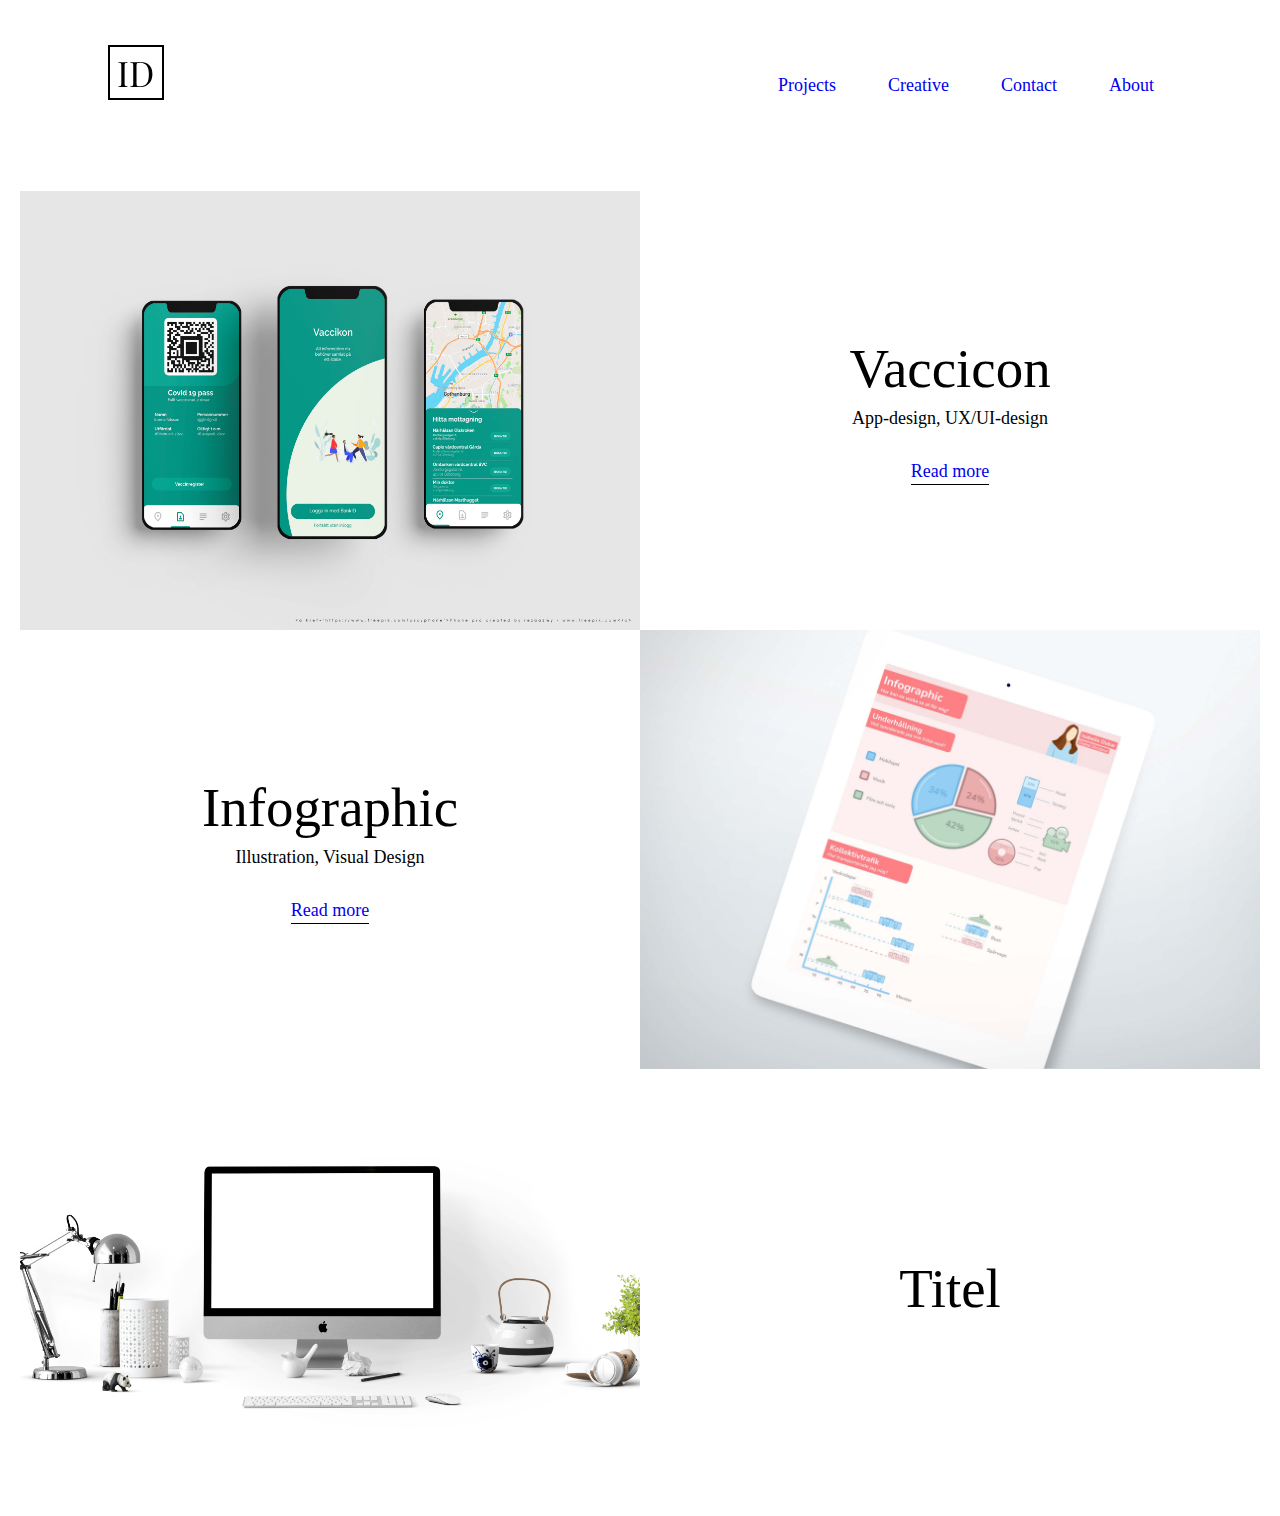
<file: projects.html>
<!DOCTYPE html>
<html lang="en">
  <head>
    <meta charset="UTF-8" />
    <meta http-equiv="X-UA-Compatible" content="IE=edge" />
    <meta name="viewport" content="width=device-width, initial-scale=1.0" />
    <link rel="stylesheet" href="styles.css" />
    <title>Projects</title>
  </head>
  <body>
    <!-- Nav bar -->
    <div class="navbar">
      <a href="index.html">
        <img src="Logga.svg" alt="" />
      </a>
      <nav>
        <ul class="menu">
          <li><a href="projects.html">Projects</a></li>
          <li><a href="creative.html">Creative</a></li>
          <li><a href="contact.html">Contact</a></li>
          <li><a href="about.html">About</a></li>
        </ul>
      </nav>
    </div>

    <!-- Cases -->
    <div class="flexbox-container-row-1">
      <div class="flexbox-item">
        <img
          src="Images/vaccinapp_mockup.jpg"
          alt=""
          width="620px"
          height="439px"
        />
      </div>

      <div class="flexbox-item-1">
        <div class="small-container">
          <h2>Vaccicon</h2>
          <h3>App-design, UX/UI-design</h3>
          <a href="cases.html"> <h4 class="underline">Read more</h4></a>
        </div>
      </div>

      <div class="flexbox-item-2 border">
        <div class="small-container">
          <h2>Infographic</h2>
          <h3>Illustration, Visual Design</h3>
          <a href="cases.html"><h4 class="underline">Read more</h4></a>
        </div>
      </div>

      <div class="flexbox-item">
        <img
          src="Images/mockup_Infographic.jpg"
          alt=""
          width="620px"
          height="439px"
        />
      </div>

      <div class="flexbox-item">
        <img
          src="Images/pexels-mockupeditorcom-205316.jpg"
          alt=""
          width="620px"
          height="439px"
        />
      </div>

      <div class="flexbox-item-3 ruta-6">
        <h2>Titel</h2>
      </div>
    </div>
  </body>
</html>
</file>
<file: styles.css>
ul {
  list-style-type: none;
  margin: 0;
}

h2 {
  font-family: playfair display;
  font-weight: lighter;
  font-size: 3.433rem;
  margin: 0;
}

h3 {
  font-family: quicksand;
  font-size: 1.125rem;
  font-weight: normal;
  margin: 0.5rem 0rem 2rem 0rem;
}

h4 {
  font-family: quicksand;
  font-size: 1.125rem;
  font-weight: normal;
}

article {
  display: flex;
  flex-direction: column;
  justify-content: flex-start;
  margin: 9rem;
}
.namn {
  margin: 0;
  font-family: playfair display;
  font-weight: lighter;
  font-size: 5.346rem;
}

.welcome {
  margin: 0;
  font-weight: normal;
  font-family: quicksand;
  font-size: 2.198rem;
}

.test:hover {
  font-size: 0;
}

.test:hover:before {
  margin: 0;
  font-family: playfair display;
  font-weight: lighter;
  font-size: 5.346rem;
  content: attr(data-hover);
}
a:link {
  text-decoration: none;
}

a:visited {
  text-decoration: none;
  color: black;
}

ul a {
  border-style: solid;
  border-color: rgb(255, 255, 255);
  border-width: 0.125rem;
}

ul a:link {
  text-decoration: none;
  padding: 0.5rem;
}

ul a:visited {
  color: black;
  border-style: solid;
  border-color: rgb(255, 255, 255);
  border-width: 0.125rem;
}

ul a:hover {
  border-style: solid;
  border-color: black;
  border-width: 0.125rem;
}

.menu {
  font-family: quicksand;
  display: flex;
  padding: 0.5rem;
  gap: 2rem;
  /* justify-content: space-around; */
  align-items: flex-end;
  font-size: 1.125rem;
}

.navbar {
  margin: 2.813rem 6.25rem 5.438rem 6.25rem;
  display: flex;
  align-items: flex-end;
  justify-content: space-between;
}

.ani {
  display: flex;
  margin: 10rem 2rem 0rem 0rem;
  align-items: center;
  justify-content: flex-end;
  flex-direction: column;
}

.flex-container-index {
  display: flex;
  justify-content: space-between;
  flex-direction: row;
}

.flexbox-container-row-1 {
  display: flex;
  flex-wrap: wrap;
  justify-content: center;
  align-content: center;
}

.flexbox-item {
  display: flex;
  align-items: center;
  justify-content: center;
  width: 38.75rem;
  height: 27.438rem;
}

/* .border {
  border-style: solid;
  border-color: black;
  border-width: 0.125rem;
} */

.flexbox-item-1 {
  display: flex;
  align-items: center;
  justify-content: center;
  width: 38.75rem;
  height: 27.438rem;
}

.flexbox-item-1:hover {
  display: flex;
  align-items: center;
  justify-content: center;
  width: 38.75rem;
  height: 27.438rem;
  transform: scale(1.05);
  transition: 500ms;
}

.flexbox-item-2 {
  display: flex;
  align-items: center;
  justify-content: center;
  width: 38.75rem;
  height: 27.438rem;
}

.flexbox-item-2:hover {
  display: flex;
  align-items: center;
  justify-content: center;
  width: 38.75rem;
  height: 27.438rem;
  transform: scale(1.05);
  transition: 500ms;
}

.flexbox-item-3 {
  display: flex;
  align-items: center;
  justify-content: center;
  width: 38.75rem;
  height: 27.438rem;
}

.flexbox-item-3:hover {
  display: flex;
  align-items: center;
  justify-content: center;
  width: 38.75rem;
  height: 27.438rem;
  transform: scale(1.05);
  transition: 500ms;
}

.small-container {
  display: flex;
  flex-direction: column;
  align-items: center;
  justify-content: center;
}

.underline {
  text-align: center;
  margin: 0rem;
  border-bottom: rgb(0, 0, 0) solid;
  border-bottom-width: 0.063rem;
  padding-bottom: 0.125rem;
}
</file>
